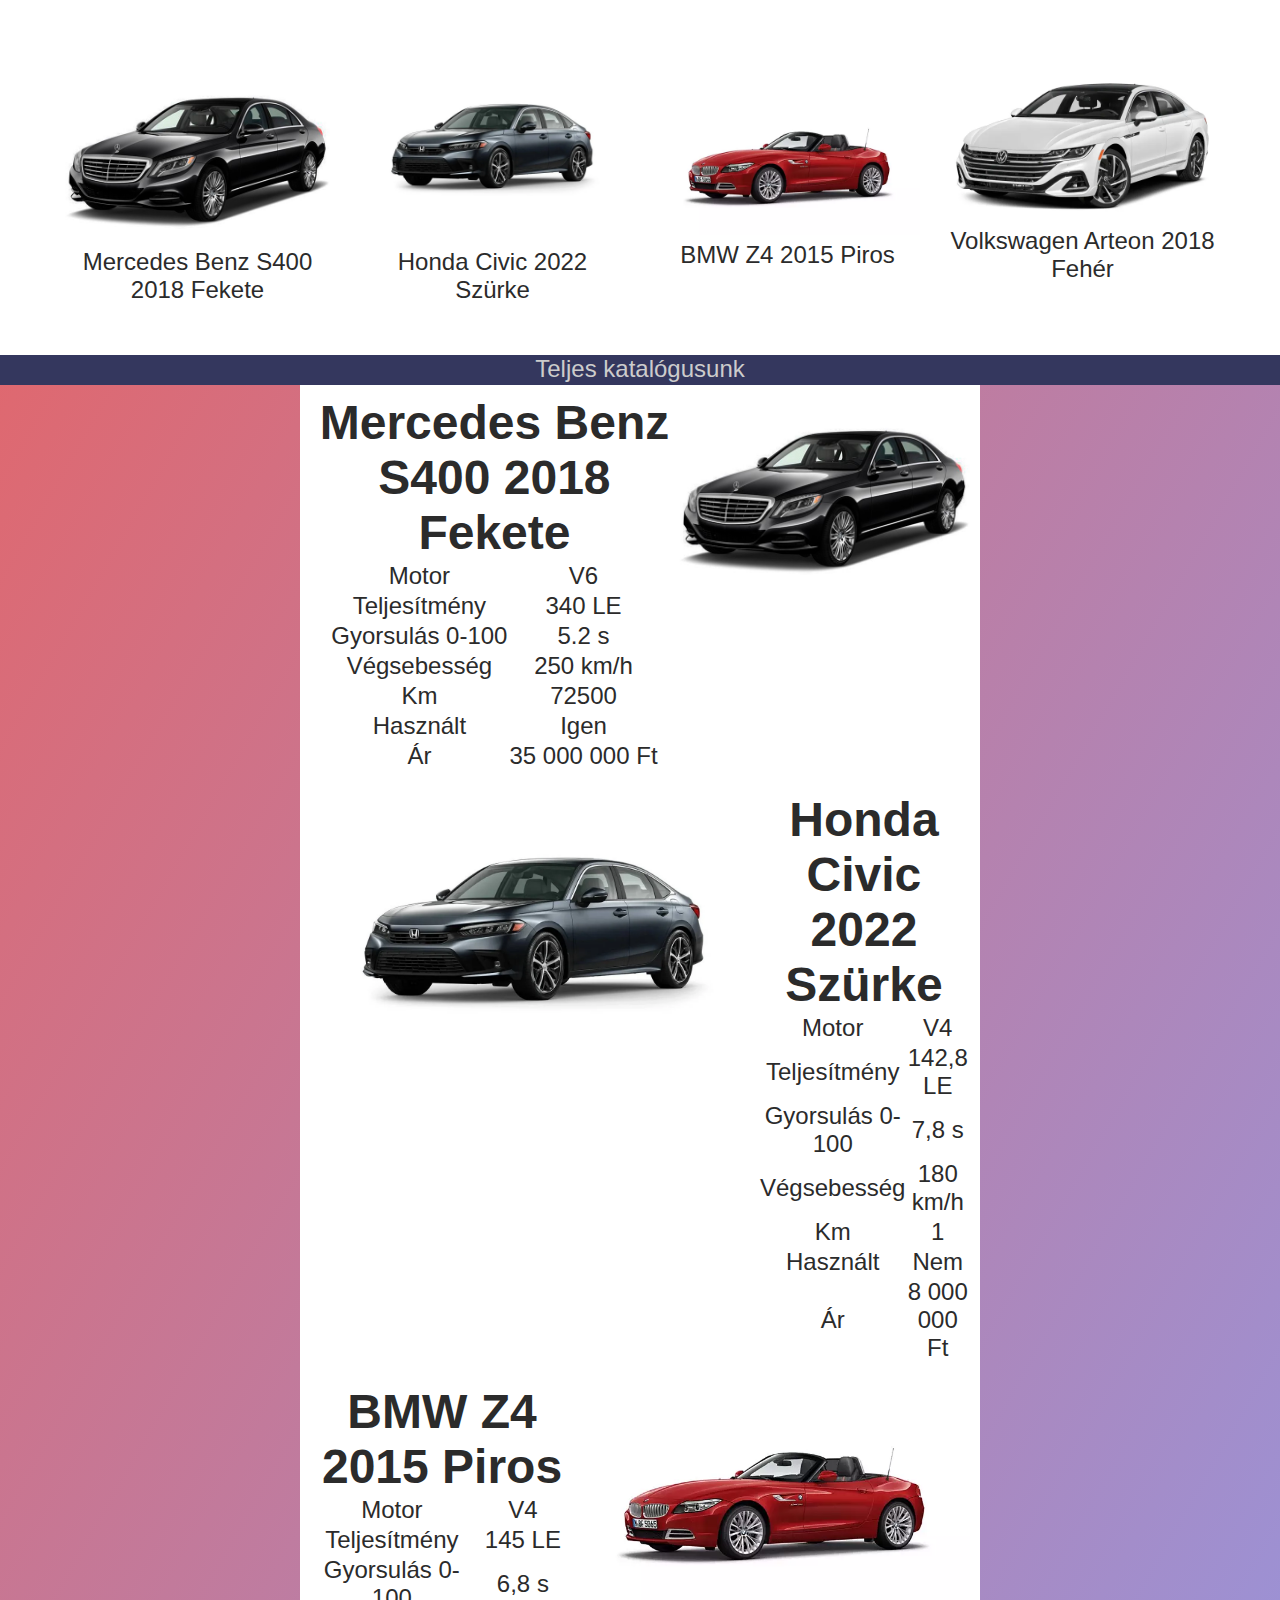
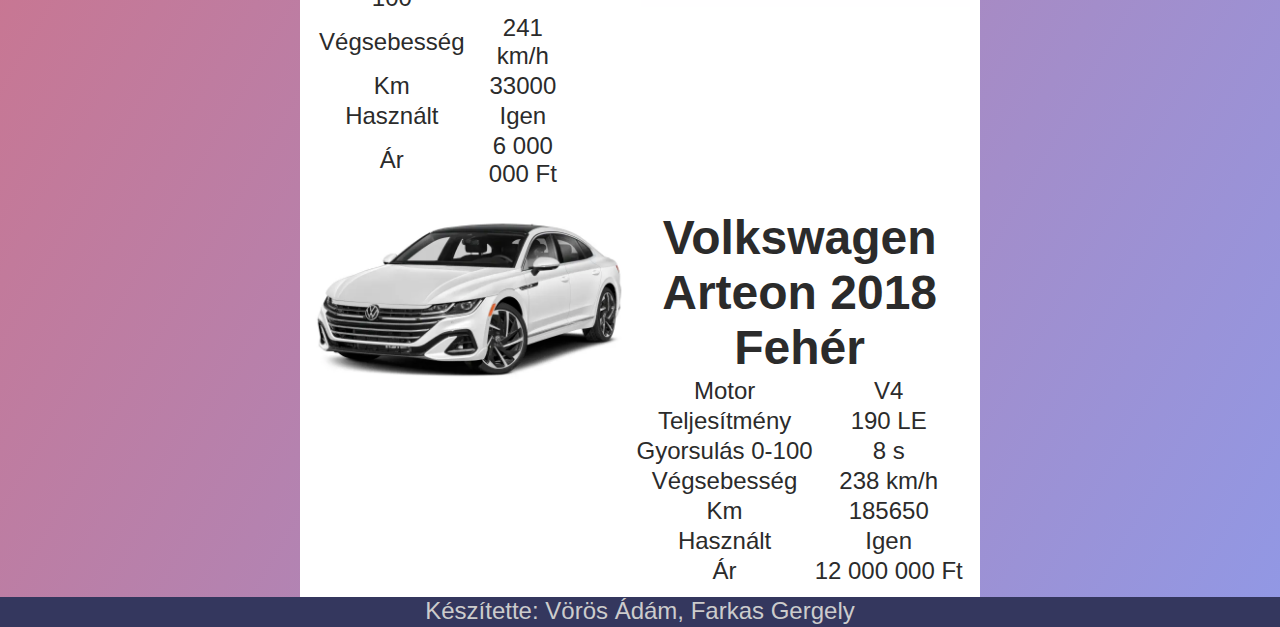
<file: web projekt/index.html>
<!DOCTYPE html>
<html lang="hu">

<head>
    <meta charset="UTF-8">
    <meta name="viewport" content="width=device-width, initial-scale=1.0">
    <title>Autó bérlés és vásárlás</title>
    <link rel="stylesheet" href="css/style.css">
</head>

<body>
    <header>
        <div class="auto col-3 col-s-12">
            <a href="#mercedes5400"><img src="img/Mercedes-Benz-S400-2014-black.jpg" alt=""></a>
            <p>Mercedes Benz S400 2018 Fekete</p>
        </div>

        <div class="auto col-3 col-s-12">
            <a href="#hondacivic"><img src="img/Meteoroid Grey Metallic 11th Gen 2022+ Honda Civic.webp" alt=""></a>
            <p>Honda Civic 2022 Szürke</p>
        </div>

        <div class="auto col-3 col-s-12">
            <a href="#bmwz4"><img src="img/s1i9pra_1422190.webp" alt=""></a>
            <p>BMW Z4 2015 Piros</p>
        </div>
            
        <div class="auto col-3 col-s-12">
            <a href="#volkswagenarteon"><img src="img/USD10VWC361B021001.webp"></a>
            <p>Volkswagen Arteon 2018 Fehér</p>
        </div>
    </header>
    <nav>
        <a href="tablazat.html">Teljes katalógusunk</a>
    </nav>
    <main>
        <div class="leiras" id="mercedes5400">
            <div>
                <h1>Mercedes Benz S400 2018 Fekete</h1>
                <table>
                    <tr>
                        <td>Motor</td>
                        <td>V6</td>
                    </tr>
                    <tr>
                        <td>Teljesítmény</td>
                        <td>340 LE</td>
                    </tr>
                    <tr>
                        <td>Gyorsulás 0-100</td>
                        <td>5.2 s</td>
                    </tr>
                    <tr>
                        <td>Végsebesség</td>
                        <td>250 km/h</td>
                    </tr>
                    <tr>
                        <td>Km</td>
                        <td>72500</td>
                    </tr>
                    <tr>
                        <td>Használt</td>
                        <td>Igen</td>
                    </tr>
                    <tr>
                        <td>Ár</td>
                        <td>35 000 000 Ft</td>
                    </tr>
                </table>
            </div>
            <div>
                <img src="img/Mercedes-Benz-S400-2014-black.jpg" alt="">
            </div>    
        </div>
        <div class="leiras" id="hondacivic">
            <div>
                <img src="img/Meteoroid Grey Metallic 11th Gen 2022+ Honda Civic.webp" alt="">
            </div>
            <div>
                <h1>Honda Civic 2022 Szürke</h1>
                <table>
                    <tr>
                        <td>Motor</td>
                        <td>V4</td>
                    </tr>
                    <tr>
                        <td>Teljesítmény</td>
                        <td>142,8 LE</td>
                    </tr>
                    <tr>
                        <td>Gyorsulás 0-100</td>
                        <td>7,8 s</td>
                    </tr>
                    <tr>
                        <td>Végsebesség</td>
                        <td>180 km/h</td>
                    </tr>
                    <tr>
                        <td>Km</td>
                        <td>1</td>
                    </tr>
                    <tr>
                        <td>Használt</td>
                        <td>Nem</td>
                    </tr>
                    <tr>
                        <td>Ár</td>
                        <td>8 000 000 Ft</td>
                    </tr>
                </table>
            </div>
        </div>
        <div class="leiras" id="bmwz4">
            <div>
                <h1>BMW Z4 2015 Piros</h1>
                <table>
                    <tr>
                        <td>Motor</td>
                        <td>V4</td>
                    </tr>
                    <tr>
                        <td>Teljesítmény</td>
                        <td>145 LE</td>
                    </tr>
                    <tr>
                        <td>Gyorsulás 0-100</td>
                        <td>6,8 s</td>
                    </tr>
                    <tr>
                        <td>Végsebesség</td>
                        <td>241 km/h</td>
                    </tr>
                    <tr>
                        <td>Km</td>
                        <td>33000</td>
                    </tr>
                    <tr>
                        <td>Használt</td>
                        <td>Igen</td>
                    </tr>
                    <tr>
                        <td>Ár</td>
                        <td>6 000 000 Ft</td>
                    </tr>
                </table>
            </div>
            <div>
                <img src="img/s1i9pra_1422190.webp" alt="">
            </div>    
        </div>
        <div class="leiras" id="volkswagenarteon">
            <div>
                <img src="img/USD10VWC361B021001.webp" alt="">
            </div>
            <div>
                <h1>Volkswagen Arteon 2018 Fehér</h1>
                <table>
                    <tr>
                        <td>Motor</td>
                        <td>V4</td>
                    </tr>
                    <tr>
                        <td>Teljesítmény</td>
                        <td>190 LE</td>
                    </tr>
                    <tr>
                        <td>Gyorsulás 0-100</td>
                        <td>8 s</td>
                    </tr>
                    <tr>
                        <td>Végsebesség</td>
                        <td>238 km/h</td>
                    </tr>
                    <tr>
                        <td>Km</td>
                        <td>185650</td>
                    </tr>
                    <tr>
                        <td>Használt</td>
                        <td>Igen</td>
                    </tr>
                    <tr>
                        <td>Ár</td>
                        <td>12 000 000 Ft</td>
                    </tr>
                </table>
            </div>
        </div>    
    </main>
    <footer>
        <p>Készítette: Vörös Ádám, Farkas Gergely</p>
    </footer>
</body>
</html>
</file>
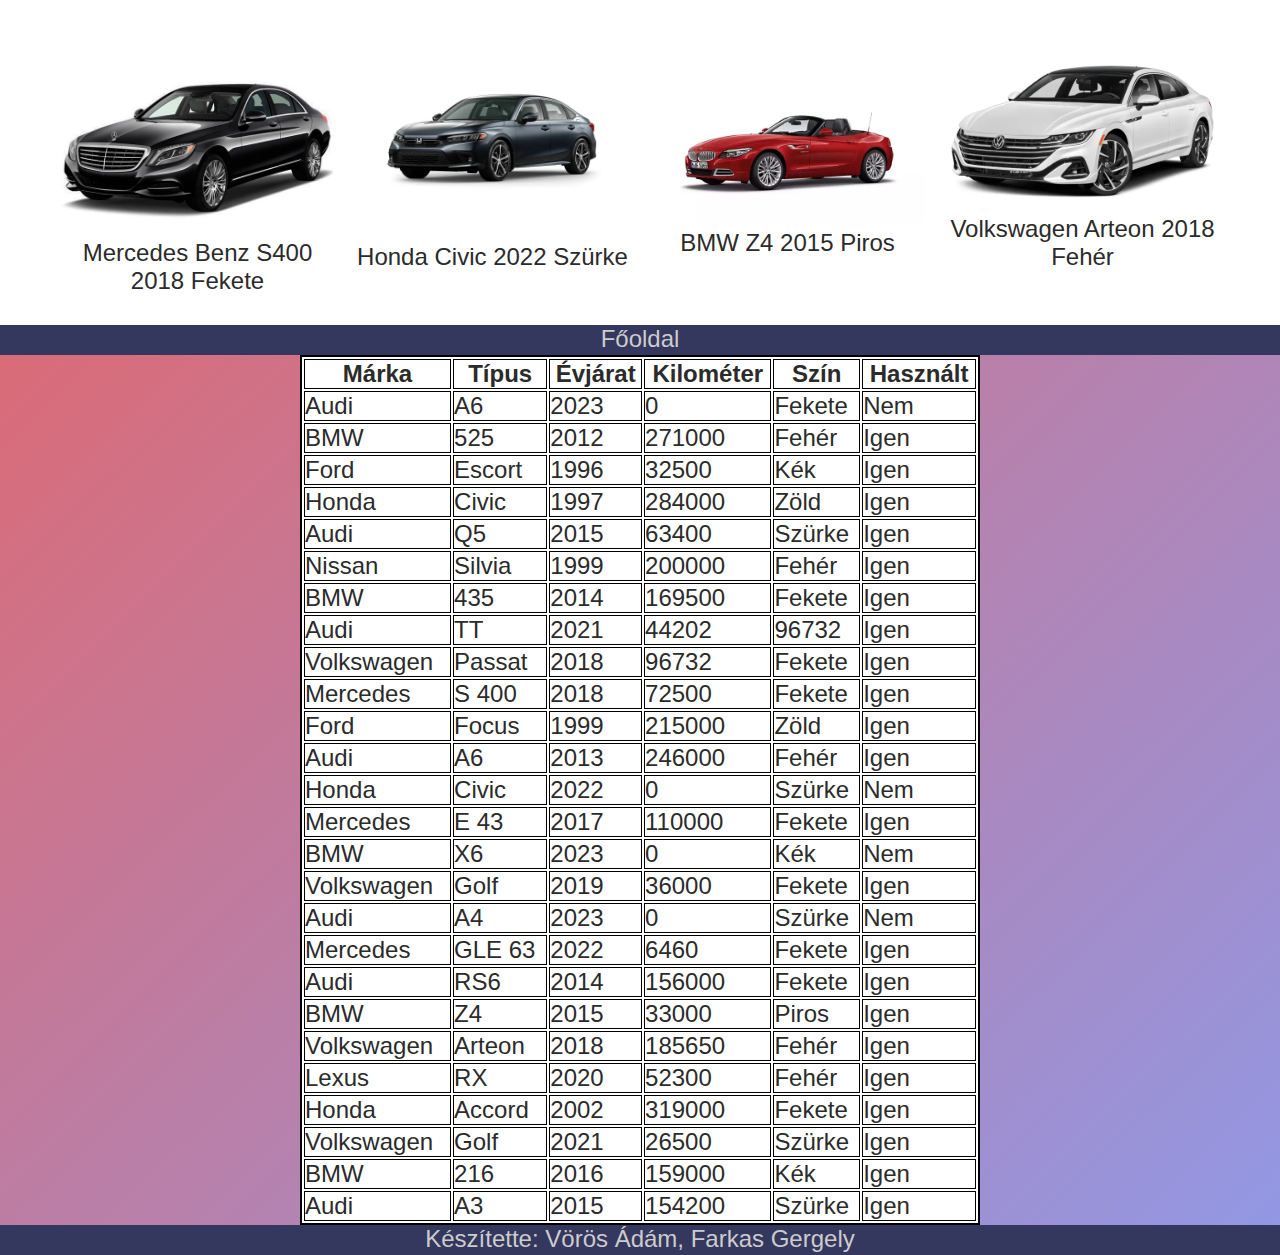
<file: web projekt/tablazat.html>
<!DOCTYPE html>
<html lang="hu">
<head>
    <meta charset="UTF-8">
    <meta name="viewport" content="width=device-width, initial-scale=1.0">
    <link rel="stylesheet" href="css/style.css">
    <title>Táblázat</title>
</head>
<body>
    <header>
        <div class="auto">
            <a href="#mercedes5400"><img src="img/Mercedes-Benz-S400-2014-black.jpg" alt=""></a>
            <p>Mercedes Benz S400 2018 Fekete</p>
        </div>

        <div class="auto">
            <a href="#hondacivic"><img src="img/Meteoroid Grey Metallic 11th Gen 2022+ Honda Civic.webp" alt=""></a>
            <p>Honda Civic 2022 Szürke</p>
        </div>

        <div class="auto">
            <a href="#bmwz4"><img src="img/s1i9pra_1422190.webp" alt=""></a>
            <p>BMW Z4 2015 Piros</p>
        </div>
            
        <div class="auto">
            <a href="#volkswagenarteon"><img src="img/USD10VWC361B021001.webp" alt=""></a>
            <p>Volkswagen Arteon 2018 Fehér</p>
        </div>
    </header>
    <nav>
        <a href="index.html">Főoldal</a>
    </nav>
    <main>
        <style>
            table {
                border: 2px solid black
            }
            th, td {
                border: 1px solid black
            }
        </style>
        <table style="width:100%  ">
            <tr>
                <th><b>Márka</b></th>
                <th><b>Típus</b></th>
                <th><b>Évjárat</b></th>
                <th><b>Kilométer</b></th>
                <th><b>Szín</b></th>
                <th><b>Használt</b></th>
            </tr>
            <tr>
                <td>Audi</td>
                <td>A6</td>
                <td>2023</td>
                <td>0</td>
                <td>Fekete</td>
                <td>Nem</td>
            </tr>
            <tr>
                <td>BMW</td>
                <td>525</td>
                <td>2012</td>
                <td>271000</td>
                <td>Fehér</td>
                <td>Igen</td>
            </tr>
            <tr>
                <td>Ford</td>
                <td>Escort</td>
                <td>1996</td>
                <td>32500</td>
                <td>Kék</td>
                <td>Igen</td>
            </tr>
            <tr>
                <td>Honda</td>
                <td>Civic</td>
                <td>1997</td>
                <td>284000</td>
                <td>Zöld</td>
                <td>Igen</td>
            </tr>
            <tr>
                <td>Audi</td>
                <td>Q5</td>
                <td>2015</td>
                <td>63400</td>
                <td>Szürke</td>
                <td>Igen</td>
            </tr>
            <tr>
                <td>Nissan</td>
                <td>Silvia</td>
                <td>1999</td>
                <td>200000</td>
                <td>Fehér</td>
                <td>Igen</td>
            </tr>
            <tr>
                <td>BMW</td>
                <td>435</td>
                <td>2014</td>
                <td>169500</td>
                <td>Fekete</td>
                <td>Igen</td>
            </tr>
            <tr>
                <td>Audi</td>
                <td>TT</td>
                <td>2021</td>
                <td>44202</td>
                <td>96732</td>
                <td>Igen</td>
            </tr>
            <tr>
                <td>Volkswagen</td>
                <td>Passat</td>
                <td>2018</td>
                <td>96732</td>
                <td>Fekete</td>
                <td>Igen</td>
            </tr>
            <tr>
                <td>Mercedes</td>
                <td>S 400</td>
                <td>2018</td>
                <td>72500</td>
                <td>Fekete</td>
                <td>Igen</td>
            </tr>
            <tr>
                <td>Ford</td>
                <td>Focus</td>
                <td>1999</td>
                <td>215000</td>
                <td>Zöld</td>
                <td>Igen</td>
            </tr>
            <tr>
                <td>Audi</td>
                <td>A6</td>
                <td>2013</td>
                <td>246000</td>
                <td>Fehér</td>
                <td>Igen</td>
            </tr>
            <tr>
                <td>Honda</td>
                <td>Civic</td>
                <td>2022</td>
                <td>0</td>
                <td>Szürke</td>
                <td>Nem</td>
            </tr>
            <tr>
                <td>Mercedes</td>
                <td>E 43</td>
                <td>2017</td>
                <td>110000</td>
                <td>Fekete</td>
                <td>Igen</td>
            </tr>
            <tr>
                <td>BMW</td>
                <td>X6</td>
                <td>2023</td>
                <td>0</td>
                <td>Kék</td>
                <td>Nem</td>
            </tr>
            <tr>
                <td>Volkswagen</td>
                <td>Golf</td>
                <td>2019</td>
                <td>36000</td>
                <td>Fekete</td>
                <td>Igen</td>
            </tr>
            <tr>
                <td>Audi</td>
                <td>A4</td>
                <td>2023</td>
                <td>0</td>
                <td>Szürke</td>
                <td>Nem</td>
            </tr>
            <tr>
                <td>Mercedes</td>
                <td>GLE 63</td>
                <td>2022</td>
                <td>6460</td>
                <td>Fekete</td>
                <td>Igen</td>
            </tr>
            <tr>
                <td>Audi</td>
                <td>RS6</td>
                <td>2014</td>
                <td>156000</td>
                <td>Fekete</td>
                <td>Igen</td>
            </tr>
            <tr>
                <td>BMW</td>
                <td>Z4</td>
                <td>2015</td>
                <td>33000</td>
                <td>Piros</td>
                <td>Igen</td>
            </tr>
            <tr>
                <td>Volkswagen</td>
                <td>Arteon</td>
                <td>2018</td>
                <td>185650</td>
                <td>Fehér</td>
                <td>Igen</td>
            </tr>
            <tr>
                <td>Lexus</td>
                <td>RX</td>
                <td>2020</td>
                <td>52300</td>
                <td>Fehér</td>
                <td>Igen</td>
            </tr>
            <tr>
                <td>Honda</td>
                <td>Accord</td>
                <td>2002</td>
                <td>319000</td>
                <td>Fekete</td>
                <td>Igen</td>
            </tr>
            <tr>
                <td>Volkswagen</td>
                <td>Golf</td>
                <td>2021</td>
                <td>26500</td>
                <td>Szürke</td>
                <td>Igen</td>
            </tr>
            <tr>
                <td>BMW</td>
                <td>216</td>
                <td>2016</td>
                <td>159000</td>
                <td>Kék</td>
                <td>Igen</td>
            </tr>
            <tr>
                <td>Audi</td>
                <td>A3</td>
                <td>2015</td>
                <td>154200</td>
                <td>Szürke</td>
                <td>Igen</td>
            </tr>
        </table>
    </main>
    <footer>
        <p>Készítette: Vörös Ádám, Farkas Gergely</p>
    </footer>
</body>
</html>
</file>
<file: web projekt/css/style.css>
* {
  margin: 0;
  padding: 0;
  color: #2b2b2b;
}

body {
  background-image: linear-gradient(to bottom right, #e66465, #9198e5);
  font-family: Arial, Helvetica, sans-serif;
  font-size: 18pt;
}

header {
  background-color: white;
  display: flex;
  flex-direction: row;
  padding: 50px;
}
header .auto {
  background-color: white;
  max-width: 275px;
  max-height: 225px;
  margin: auto;
  display: flex;
  flex-grow: 1;
  flex-direction: column;
}
header .auto a img {
  max-width: 100%;
  height: auto;
}
header .auto p {
  text-align: center;
}
header .auto:hover {
  transform: scale(1.25, 1.25);
  transition: transform 1s;
}

nav {
  background-color: #34375e;
  color: rgb(204, 204, 204);
  text-align: center;
  height: 30px;
}
nav a {
  color: rgb(204, 204, 204);
  text-decoration: none;
}

main {
  background-color: white;
  margin-left: 300px;
  margin-right: 300px;
}
main .leiras {
  text-align: center;
  display: flex;
  flex-direction: row;
  margin-left: auto;
  margin-right: auto;
  padding: 10px;
}
main .leiras table {
  margin-left: auto;
  margin-right: auto;
}
main .leiras div img {
  max-width: 100%;
  height: auto;
  margin-left: auto;
  margin-right: auto;
}

footer {
  text-align: center;
  height: 30px;
  background-color: #34375e;
}
footer p {
  color: rgb(204, 204, 204);
}

.row::after {
  content: "";
  clear: both;
  display: table;
}

[class*=col-] {
  float: left;
  padding: 15px;
}

@media only screen and (min-width: 600px) {
  /* For tablets: */
  .col-s-1 {
    width: 8.33%;
  }
  .col-s-2 {
    width: 16.66%;
  }
  .col-s-3 {
    width: 25%;
  }
  .col-s-4 {
    width: 33.33%;
  }
  .col-s-5 {
    width: 41.66%;
  }
  .col-s-6 {
    width: 50%;
  }
  .col-s-7 {
    width: 58.33%;
  }
  .col-s-8 {
    width: 66.66%;
  }
  .col-s-9 {
    width: 75%;
  }
  .col-s-10 {
    width: 83.33%;
  }
  .col-s-11 {
    width: 91.66%;
  }
  .col-s-12 {
    width: 100%;
  }
}
@media only screen and (min-width: 768px) {
  /* For desktop: */
  .col-1 {
    width: 8.33%;
  }
  .col-2 {
    width: 16.66%;
  }
  .col-3 {
    width: 25%;
  }
  .col-4 {
    width: 33.33%;
  }
  .col-5 {
    width: 41.66%;
  }
  .col-6 {
    width: 50%;
  }
  .col-7 {
    width: 58.33%;
  }
  .col-8 {
    width: 66.66%;
  }
  .col-9 {
    width: 75%;
  }
  .col-10 {
    width: 83.33%;
  }
  .col-11 {
    width: 91.66%;
  }
  .col-12 {
    width: 100%;
  }
}/*# sourceMappingURL=style.css.map */
</file>
